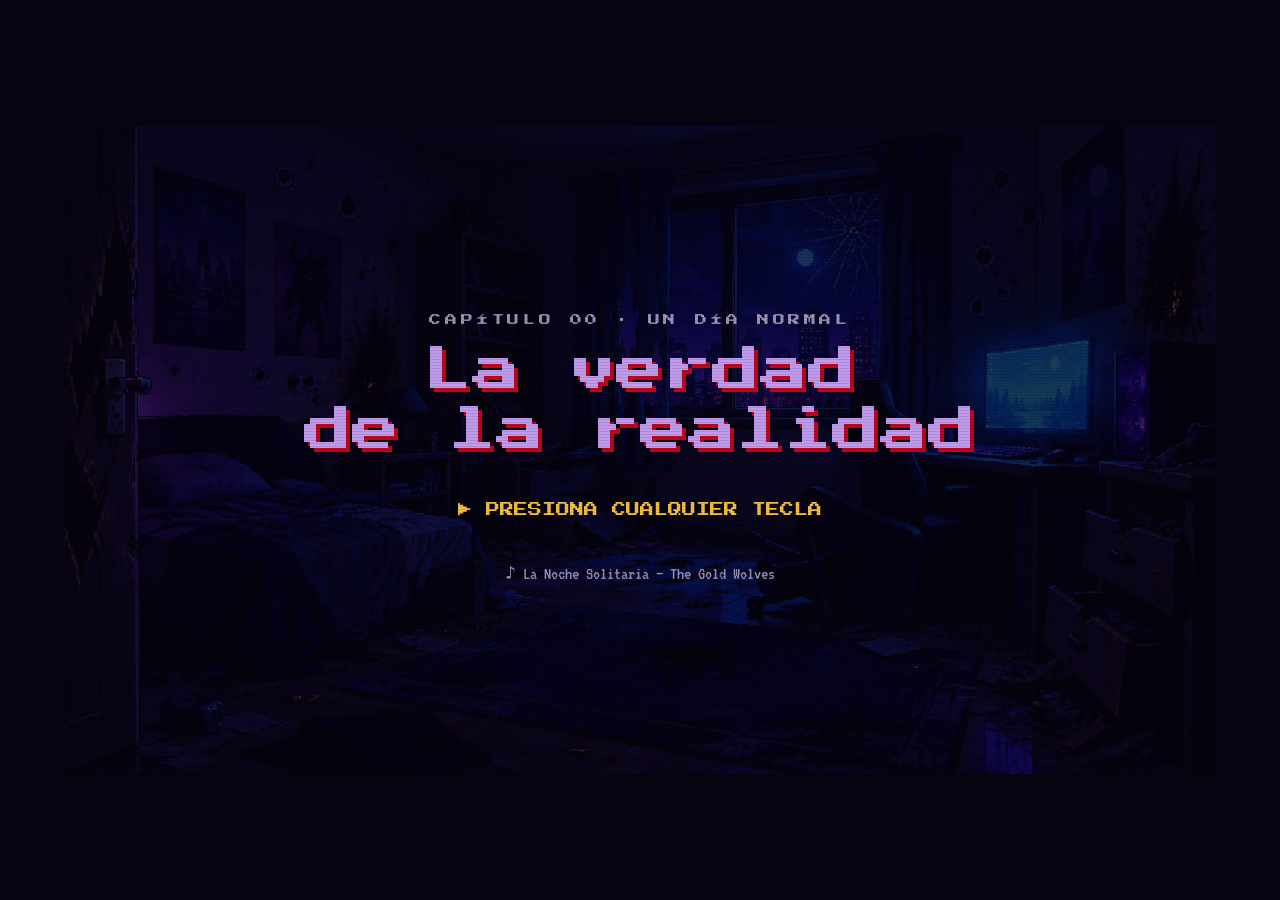
<file: la_verdad_de_la_realidad/Juego/index.html>
<!doctype html>
<html lang="es">
  <head>
    <meta charset="UTF-8" />
    <meta name="viewport" content="width=device-width, initial-scale=1" />
    <title>La verdad de la realidad — Capítulo 00</title>
    <meta name="description" content="Novela visual en pixel art. Capítulo 00: Un día normal." />
    <style>
      @font-face {
        font-family: "Press Start 2P";
        font-style: normal;
        font-weight: 400;
        font-display: swap;
        src: url("assets/fonts/press-start-2p.ttf") format("truetype");
      }
      @font-face {
        font-family: "VT323";
        font-style: normal;
        font-weight: 400;
        font-display: swap;
        src: url("assets/fonts/vt323.ttf") format("truetype");
      }
    </style>
    <script defer src="./app.js"></script>
  </head>
  <body>
    <div id="root"></div>
  </body>
</html>
</file>
